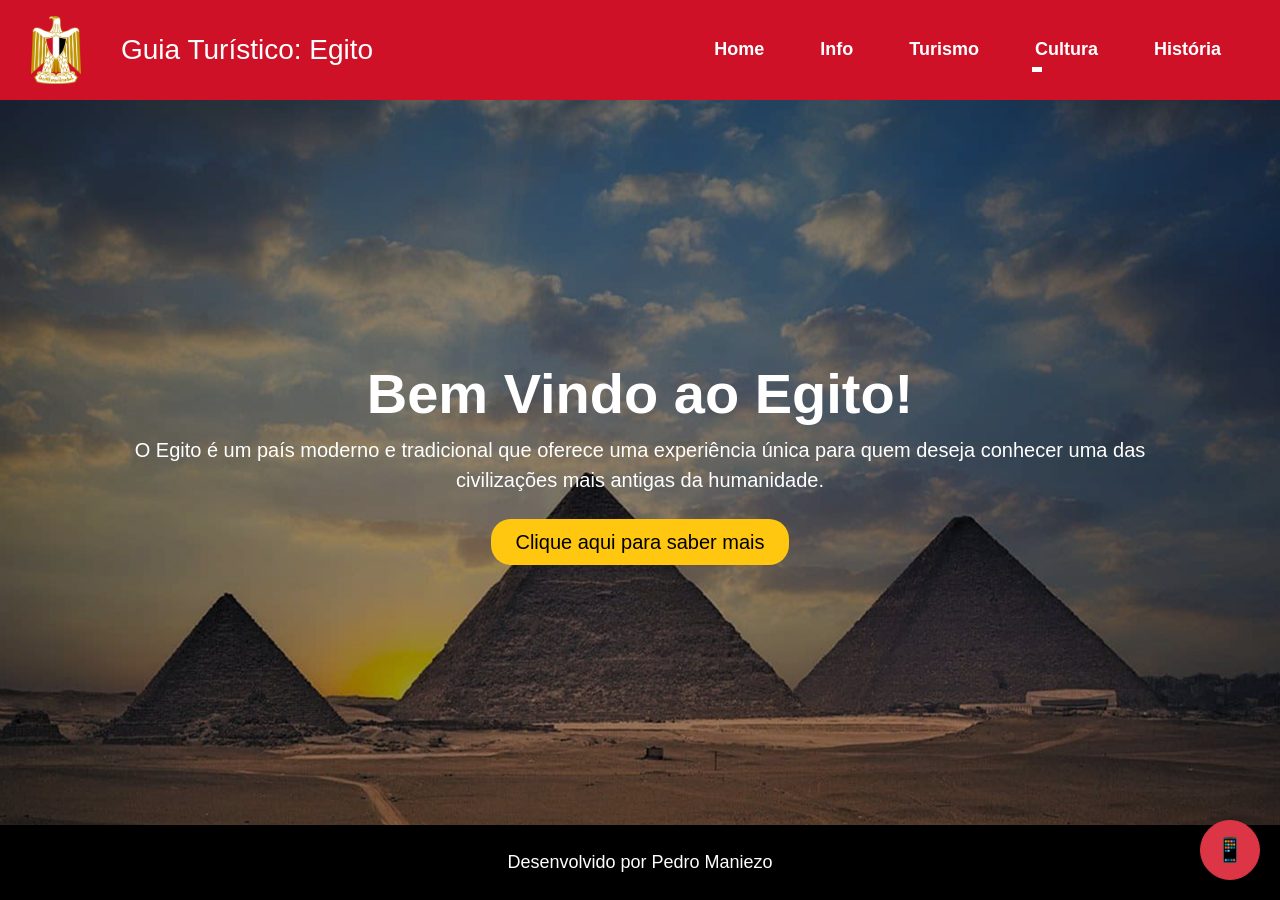
<file: index.html>
<!DOCTYPE html>
<html lang="pt-br">

<head>
    <meta charset="UTF-8">
    <meta name="viewport" content="width=device-width, initial-scale=1.0">
    <title>Volta ao mundo: Egito</title>
    <link rel="shortcut icon" href="assets/imgs/favicon.png" type="image/x-icon">
    <link rel="stylesheet" href="https://stackpath.bootstrapcdn.com/bootstrap/4.1.3/css/bootstrap.min.css"
        integrity="sha384-MCw98/SFnGE8fJT3GXwEOngsV7Zt27NXFoaoApmYm81iuXoPkFOJwJ8ERdknLPMO" crossorigin="anonymous">
    <link rel="stylesheet" href="style.css">
</head>

<body>
    <div class="tudo">
        <header>
            <div class="container-fluid">
                <div class="d-flex align-items-center justify-content-between">
                    <!-- Logo + título -->
                    <div class="d-flex align-items-center">
                        <img class="m-3 img-fluid" src="assets/imgs/brasao_egito.png" width="50">
                        <h1 class="text-white display m-4">Guia Turístico: Egito</h1>
                    </div>
                    <!-- Navbar -->
                    <nav class="navbar navbar-expand-lg navbar-dark">
                        <button class="navbar-toggler" type="button" data-toggle="collapse" data-target="#menu">
                            <span class="navbar-toggler-icon"></span>
                        </button>

                        <div class="collapse navbar-collapse" id="menu">
                            <ul class="navbar-nav ml-auto">
                                <li class="nav-item"><a class="nav-link" href="index.html">Home</a></li>
                                <li class="nav-item"><a class="nav-link" href="info.html">Info</a></li>
                                <li class="nav-item"><a class="nav-link" href="turismo.html">Turismo</a></li>
                                <li class="nav-item dropdown">
                                    <a class="nav-link dropdown-toggle" href="#" id="culturaDropdown" role="button"
                                        data-toggle="dropdown">
                                        Cultura
                                    </a>
                                    <div class="dropdown-menu">
                                        <a class="dropdown-item" href="crencas.html">Crenças</a>
                                        <a class="dropdown-item" href="pratos.html">Pratos Típicos</a>
                                    </div>
                                </li>
                                <li class="nav-item"><a class="nav-link" href="historia.html">História</a></li>
                            </ul>
                        </div>
                    </nav>

                </div>
            </div>
        </header>

        <main id="home" class="d-flex align-items-center justify-content-center text-center">
            <div class="container text-white">

                <h2 class="display-4 font-weight-bold">
                    Bem Vindo ao Egito!
                </h2>

                <p class="lead mb-4 mx-auto">
                    O Egito é um país moderno e tradicional que oferece uma experiência única para quem deseja conhecer
                    uma das civilizações mais antigas da humanidade.
                </p>
                <a class="text-white" href="info.html">
                    <button id="saber-mais" class="btn btn-lg px-4 py-2">
                        Clique aqui para saber mais
                    </button>
                </a>
            </div>
            
        </main>
<button class="btn btn-danger rounded-circle shadow" data-toggle="modal" data-target="#qrModal" id="qr-btn">

                📱
            </button>
        <footer>
            <div class="container-fluid">
                <div class="d-flex align-itens-center justify-content-center">
                    <span class="m-4">Desenvolvido por Pedro Maniezo</span>
                </div>
            </div>
        </footer>

        <div class="modal fade" id="qrModal" tabindex="-1">
            <div class="modal-dialog modal-dialog-centered">
                <div class="modal-content text-center p-3">

                    <span class="mb-3">
                        Escaneie o QR-code para abrir o site em seu celular!
                    </span>

                    <img src="assets/imgs/qrcode.png" class="img-fluid" alt="QR Code">

                </div>
            </div>
        </div>
    </div>
    <script src="https://code.jquery.com/jquery-3.3.1.slim.min.js"
        integrity="sha384-q8i/X+965DzO0rT7abK41JStQIAqVgRVzpbzo5smXKp4YfRvH+8abtTE1Pi6jizo"
        crossorigin="anonymous"></script>
    <script src="https://cdnjs.cloudflare.com/ajax/libs/popper.js/1.14.3/umd/popper.min.js"
        integrity="sha384-ZMP7rVo3mIykV+2+9J3UJ46jBk0WLaUAdn689aCwoqbBJiSnjAK/l8WvCWPIPm49"
        crossorigin="anonymous"></script>
    <script src="https://stackpath.bootstrapcdn.com/bootstrap/4.1.3/js/bootstrap.min.js"
        integrity="sha384-ChfqqxuZUCnJSK3+MXmPNIyE6ZbWh2IMqE241rYiqJxyMiZ6OW/JmZQ5stwEULTy"
        crossorigin="anonymous"></script>
</body>

</html>
</file>
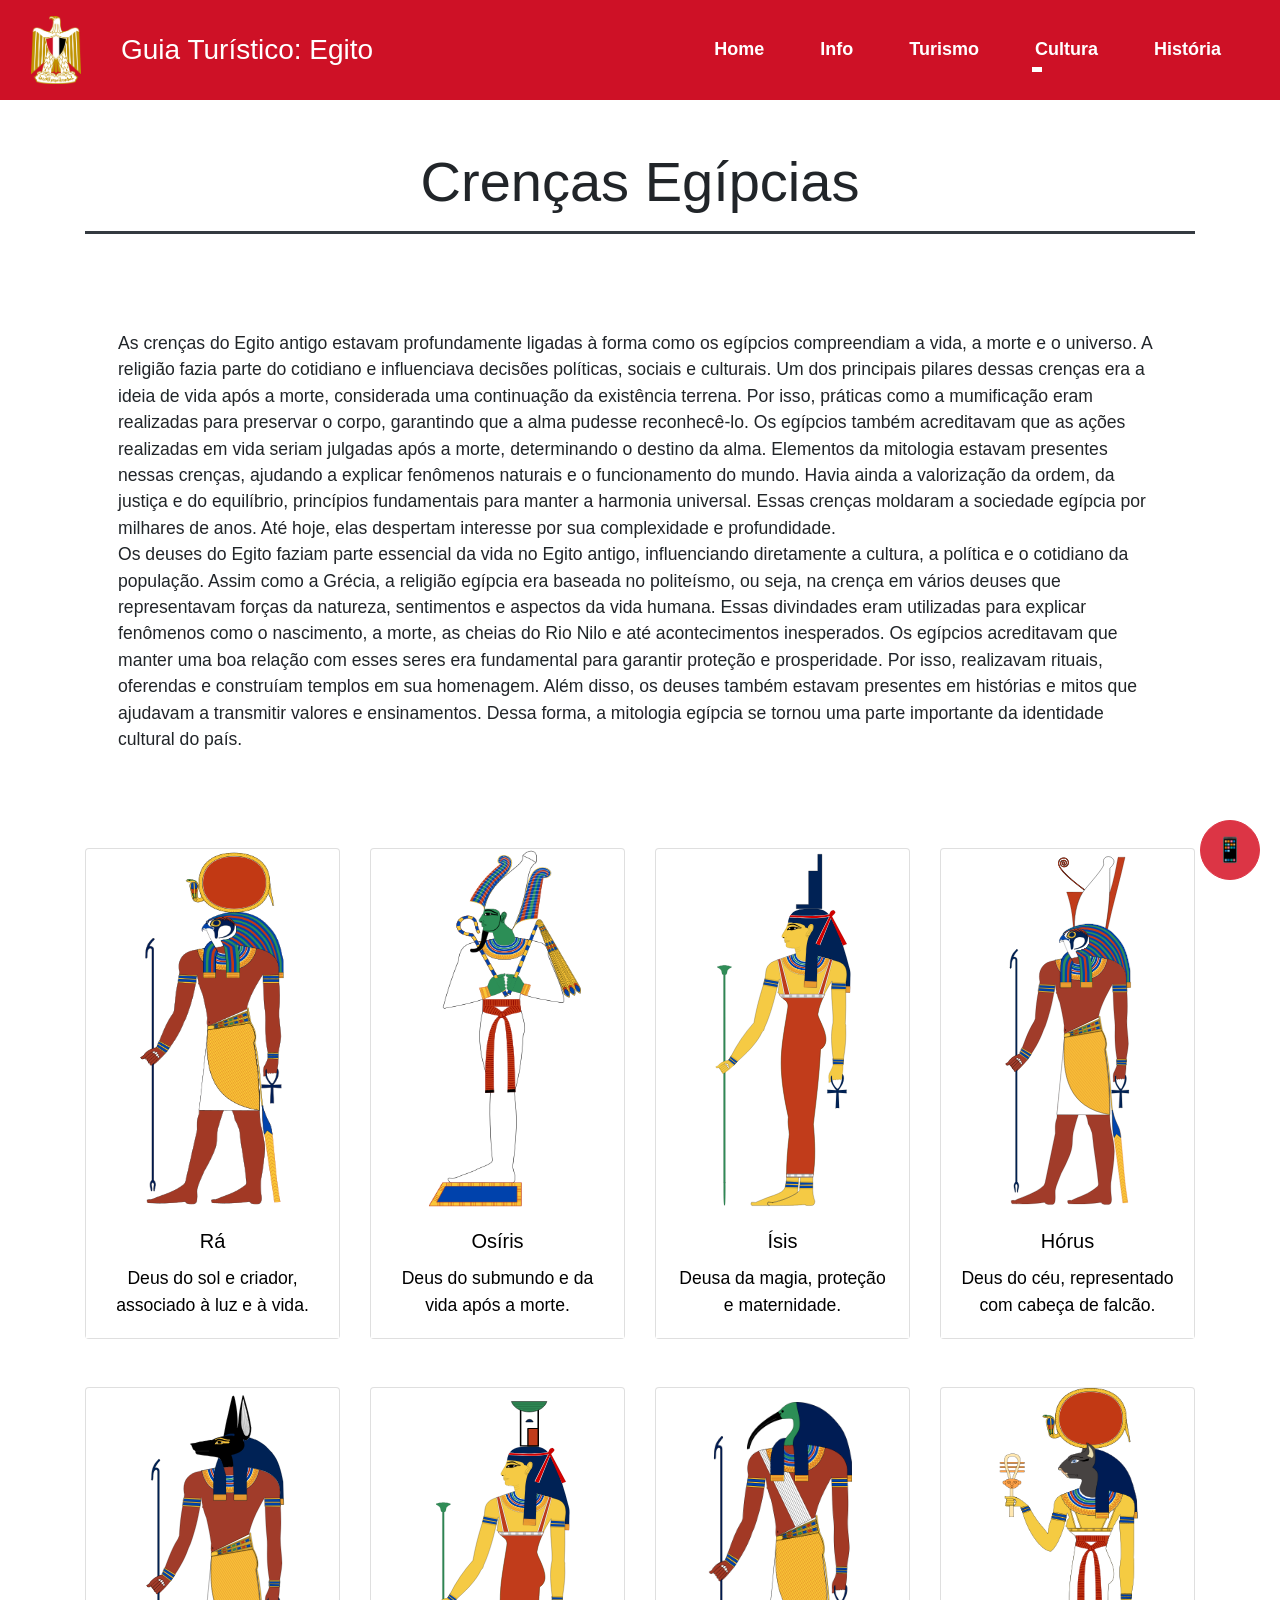
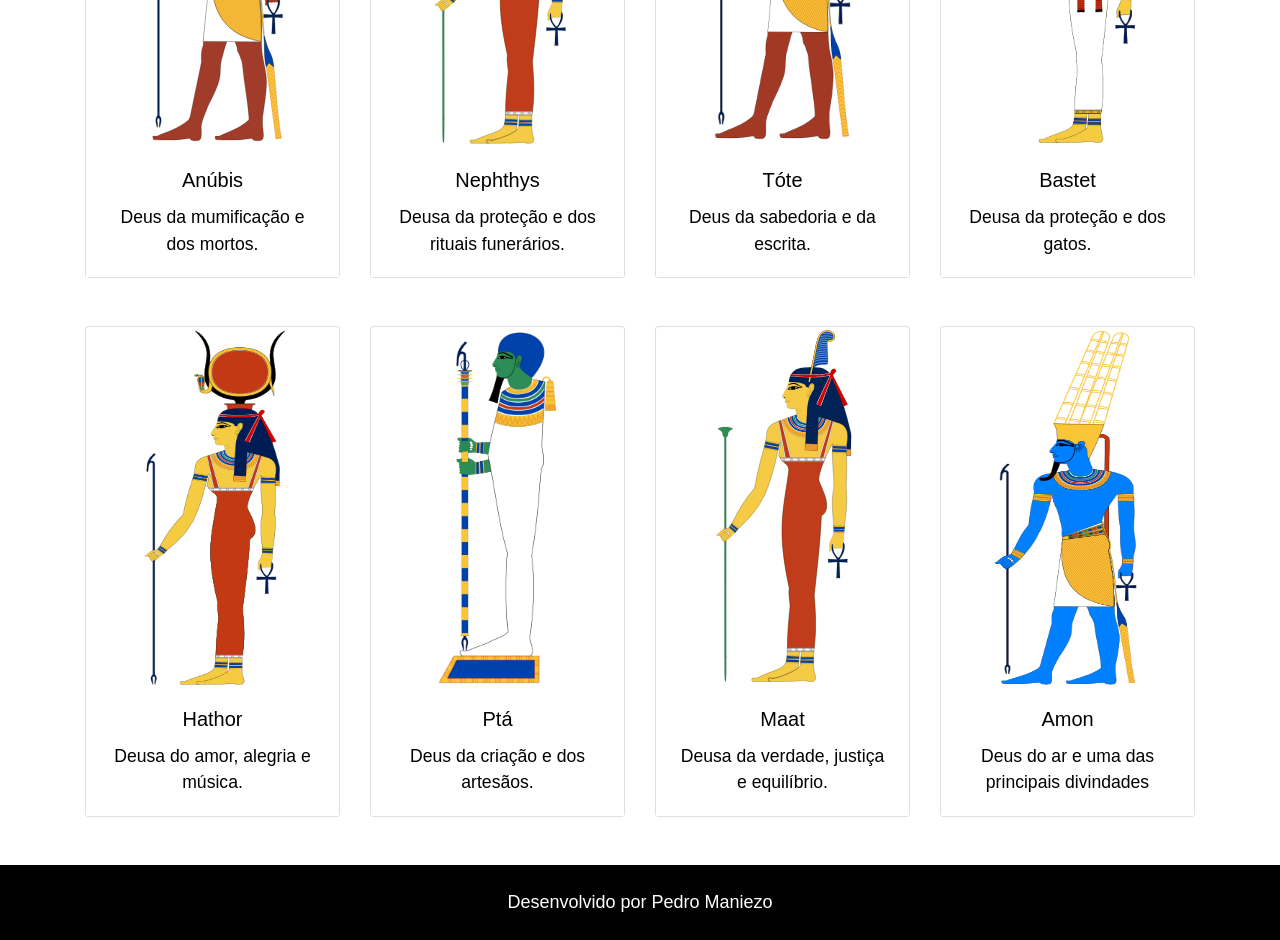
<file: crencas.html>
<!DOCTYPE html>
<html lang="pt-br">

<head>
    <meta charset="UTF-8">
    <meta name="viewport" content="width=device-width, initial-scale=1.0">
    <title>Volta ao mundo: Egito</title>
    <link rel="shortcut icon" href="assets/imgs/favicon.png" type="image/x-icon">
    <link rel="stylesheet" href="https://stackpath.bootstrapcdn.com/bootstrap/4.1.3/css/bootstrap.min.css"
        integrity="sha384-MCw98/SFnGE8fJT3GXwEOngsV7Zt27NXFoaoApmYm81iuXoPkFOJwJ8ERdknLPMO" crossorigin="anonymous">
    <link rel="stylesheet" href="style.css">
</head>

<body>
    <div class="tudo">
        <header>
            <div class="container-fluid">
                <div class="d-flex align-items-center justify-content-between">
                    <!-- Logo + título -->
                    <div class="d-flex align-items-center">
                        <img class="m-3 img-fluid" src="assets/imgs/brasao_egito.png" width="50">
                        <h1 class="text-white display m-4">Guia Turístico: Egito</h1>
                    </div>
                    <!-- Navbar -->
                    <nav class="navbar navbar-expand-lg navbar-dark">
                        <button class="navbar-toggler" type="button" data-toggle="collapse" data-target="#menu">
                            <span class="navbar-toggler-icon"></span>
                        </button>

                        <div class="collapse navbar-collapse" id="menu">
                            <ul class="navbar-nav ml-auto">
                                <li class="nav-item"><a class="nav-link" href="index.html">Home</a></li>
                                <li class="nav-item"><a class="nav-link" href="info.html">Info</a></li>
                                <li class="nav-item"><a class="nav-link" href="turismo.html">Turismo</a></li>
                                <li class="nav-item dropdown">
                                    <a class="nav-link dropdown-toggle" href="#" id="culturaDropdown" role="button"
                                        data-toggle="dropdown">
                                        Cultura
                                    </a>
                                    <div class="dropdown-menu">
                                        <a class="dropdown-item" href="crencas.html">Crenças</a>
                                        <a class="dropdown-item" href="pratos.html">Pratos Típicos</a>
                                    </div>
                                </li>
                                <li class="nav-item"><a class="nav-link" href="historia.html">História</a></li>
                            </ul>
                        </div>
                    </nav>

                </div>
            </div>
        </header>

        <main class="d-flex flex-column align-items-center justify-content-center text-center">
            <div id="infotext" class="container">
                <h2 class="display-4 mt-5 mb-3">Crenças Egípcias</h2>

                <hr class="w-100 mb-5 border-dark">

                <div class="row align-items-center text-left mb-5">
                    <p class="m-5">As crenças do Egito antigo estavam profundamente ligadas à forma como os egípcios compreendiam a
                        vida, a morte e o universo. A religião fazia parte do cotidiano e influenciava decisões
                        políticas, sociais e culturais. Um dos principais pilares dessas crenças era a ideia de vida
                        após a morte, considerada uma continuação da existência terrena. Por isso, práticas como a
                        mumificação eram realizadas para preservar o corpo, garantindo que a alma pudesse reconhecê-lo.
                        Os egípcios também acreditavam que as ações realizadas em vida seriam julgadas após a morte,
                        determinando o destino da alma. Elementos da mitologia estavam presentes nessas crenças,
                        ajudando a explicar fenômenos naturais e o funcionamento do mundo. Havia ainda a valorização da
                        ordem, da justiça e do equilíbrio, princípios fundamentais para manter a harmonia universal.
                        Essas crenças moldaram a sociedade egípcia por milhares de anos. Até hoje, elas despertam
                        interesse por sua complexidade e profundidade.<br> Os deuses do Egito faziam parte essencial da vida no Egito antigo, influenciando diretamente a
                        cultura, a política e o cotidiano da população. Assim como a Grécia, a religião egípcia era
                        baseada no politeísmo, ou seja, na crença em vários deuses que representavam forças da natureza,
                        sentimentos e aspectos da vida humana. Essas divindades eram utilizadas para explicar fenômenos
                        como o nascimento, a morte, as cheias do Rio Nilo e até acontecimentos inesperados. Os egípcios
                        acreditavam que manter uma boa relação com esses seres era fundamental para garantir proteção e
                        prosperidade. Por isso, realizavam rituais, oferendas e construíam templos em sua homenagem.
                        Além disso, os deuses também estavam presentes em histórias e mitos que ajudavam a transmitir
                        valores e ensinamentos. Dessa forma, a mitologia egípcia se tornou uma parte importante da
                        identidade cultural do país.</p>
                </div>
                <div class="deuses row align-items-center text-center">
                    <div class="col-md-3">
                        <div class="card w-100 mb-5 shadow-sm">
                            <img class="card-img-top" src="assets/imgs/ra.png">
                            <div class="card-body">
                                <h5 class="card-title">Rá</h5>
                                <p class="card-text">Deus do sol e criador, associado à luz e à vida.</p>
                            </div>
                        </div>
                    </div>

                    <div class="col-md-3">
                        <div class="card w-100 mb-5 shadow-sm">
                            <img class="card-img-top" src="assets/imgs/osiris.png">
                            <div class="card-body">
                                <h5 class="card-title">Osíris</h5>
                                <p class="card-text">Deus do submundo e da vida após a morte.</p>
                            </div>
                        </div>
                    </div>

                    <div class="col-md-3">
                        <div class="card w-100 mb-5 shadow-sm">
                            <img class="card-img-top" src="assets/imgs/isis.svg">
                            <div class="card-body">
                                <h5 class="card-title">Ísis</h5>
                                <p class="card-text">Deusa da magia, proteção e maternidade.</p>
                            </div>
                        </div>
                    </div>

                    <div class="col-md-3">
                        <div class="card w-100 mb-5 shadow-sm">
                            <img class="card-img-top" src="assets/imgs/horus.svg">
                            <div class="card-body">
                                <h5 class="card-title">Hórus</h5>
                                <p class="card-text">Deus do céu, representado com cabeça de falcão.</p>
                            </div>
                        </div>
                    </div>

                    <div class="col-md-3">
                        <div class="card w-100 mb-5 shadow-sm">
                            <img class="card-img-top" src="assets/imgs/anubis.svg">
                            <div class="card-body">
                                <h5 class="card-title">Anúbis</h5>
                                <p class="card-text">Deus da mumificação e dos mortos.</p>
                            </div>
                        </div>
                    </div>

                    <div class="col-md-3">
                        <div class="card w-100 mb-5 shadow-sm">
                            <img class="card-img-top" src="assets/imgs/nephtys.svg">
                            <div class="card-body">
                                <h5 class="card-title">Nephthys</h5>
                                <p class="card-text">Deusa da proteção e dos rituais funerários.</p>
                            </div>
                        </div>
                    </div>

                    <div class="col-md-3">
                        <div class="card w-100 mb-5 shadow-sm">
                            <img class="card-img-top" src="assets/imgs/tote.png">
                            <div class="card-body">
                                <h5 class="card-title">Tóte</h5>
                                <p class="card-text">Deus da sabedoria e da escrita.</p>
                            </div>
                        </div>
                    </div>

                    <div class="col-md-3">
                        <div class="card w-100 mb-5 shadow-sm">
                            <img class="card-img-top" src="assets/imgs/bastet.png">
                            <div class="card-body">
                                <h5 class="card-title">Bastet</h5>
                                <p class="card-text">Deusa da proteção e dos gatos.</p>
                            </div>
                        </div>
                    </div>

                    <div class="col-md-3">
                        <div class="card w-100 mb-5 shadow-sm">
                            <img class="card-img-top" src="assets/imgs/hathor.png">
                            <div class="card-body">
                                <h5 class="card-title">Hathor</h5>
                                <p class="card-text">Deusa do amor, alegria e música.</p>
                            </div>
                        </div>
                    </div>

                    <div class="col-md-3">
                        <div class="card w-100 mb-5 shadow-sm">
                            <img class="card-img-top" src="assets/imgs/pta.png">
                            <div class="card-body">
                                <h5 class="card-title">Ptá</h5>
                                <p class="card-text">Deus da criação e dos artesãos.</p>
                            </div>
                        </div>
                    </div>

                    <div class="col-md-3">
                        <div class="card w-100 mb-5 shadow-sm">
                            <img class="card-img-top" src="assets/imgs/maat.svg">
                            <div class="card-body">
                                <h5 class="card-title">Maat</h5>
                                <p class="card-text">Deusa da verdade, justiça e equilíbrio.</p>
                            </div>
                        </div>
                    </div>

                    <div class="col-md-3">
                        <div class="card w-100 mb-5 shadow-sm">
                            <img class="card-img-top" src="assets/imgs/amon.png">
                            <div class="card-body">
                                <h5 class="card-title">Amon</h5>
                                <p class="card-text">Deus do ar e uma das principais divindades </p>
                            </div>
                        </div>
                    </div>
                </div>
            </div>
            <button class="btn btn-danger rounded-circle shadow" data-toggle="modal" data-target="#qrModal" id="qr-btn">

                📱
            </button>
        </main>

        <footer>
            <div class="container-fluid">
                <div class="d-flex align-itens-center justify-content-center">
                    <span class="m-4">Desenvolvido por Pedro Maniezo</span>
                </div>
            </div>
        </footer>

        <div class="modal fade" id="qrModal" tabindex="-1">
            <div class="modal-dialog modal-dialog-centered">
                <div class="modal-content text-center p-3">

                    <span class="mb-3">
                        Escaneie o QR-code para abrir o site em seu celular!
                    </span>

                    <img src="assets/imgs/qrcode.png" class="img-fluid" alt="QR Code">

                </div>
            </div>
        </div>
    </div>
    <script src="https://code.jquery.com/jquery-3.3.1.slim.min.js"
        integrity="sha384-q8i/X+965DzO0rT7abK41JStQIAqVgRVzpbzo5smXKp4YfRvH+8abtTE1Pi6jizo"
        crossorigin="anonymous"></script>
    <script src="https://cdnjs.cloudflare.com/ajax/libs/popper.js/1.14.3/umd/popper.min.js"
        integrity="sha384-ZMP7rVo3mIykV+2+9J3UJ46jBk0WLaUAdn689aCwoqbBJiSnjAK/l8WvCWPIPm49"
        crossorigin="anonymous"></script>
    <script src="https://stackpath.bootstrapcdn.com/bootstrap/4.1.3/js/bootstrap.min.js"
        integrity="sha384-ChfqqxuZUCnJSK3+MXmPNIyE6ZbWh2IMqE241rYiqJxyMiZ6OW/JmZQ5stwEULTy"
        crossorigin="anonymous"></script>
</body>

</html>
</file>
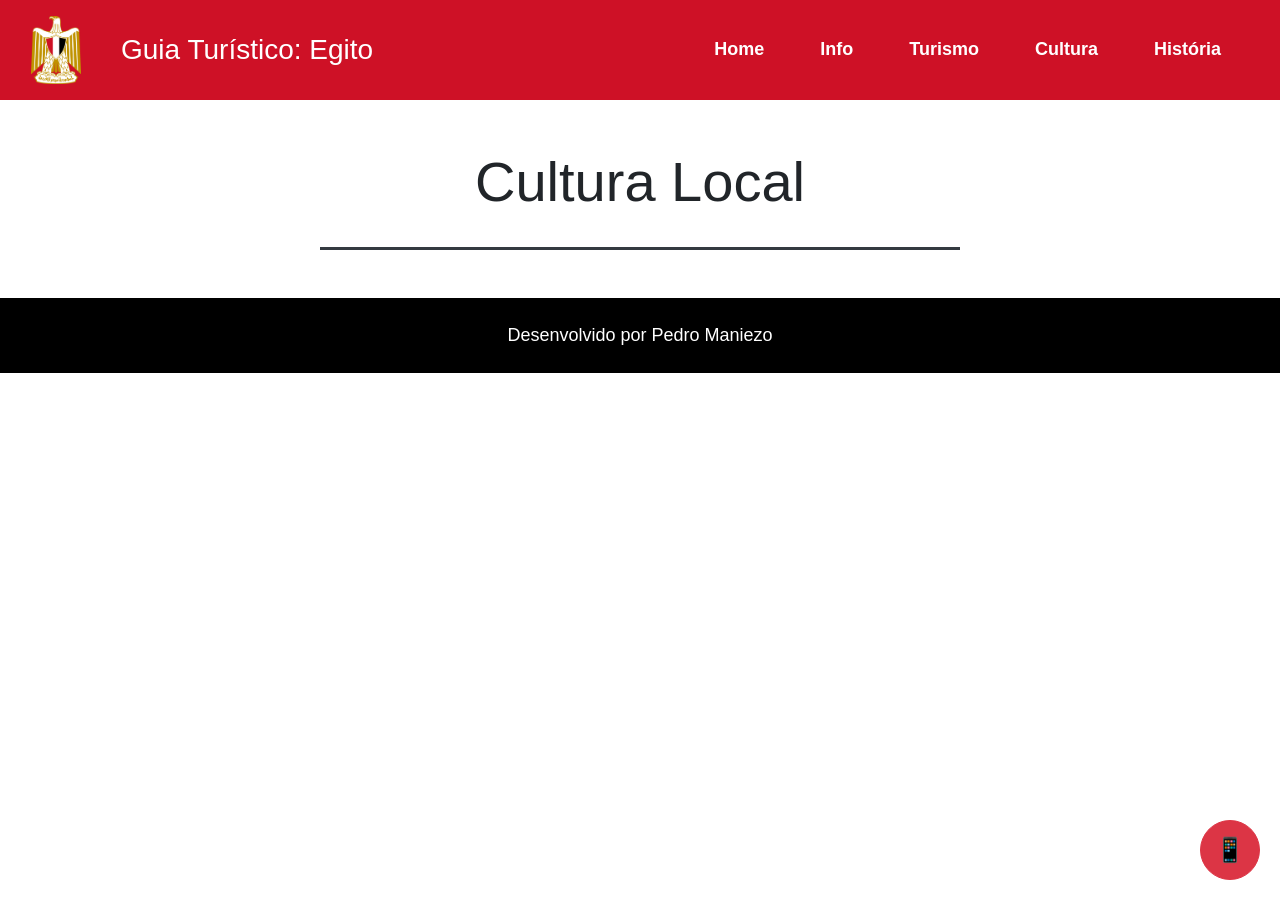
<file: cultura.html>
<!DOCTYPE html>
<html lang="pt-br">
<head>
    <meta charset="UTF-8">
    <meta name="viewport" content="width=device-width, initial-scale=1.0">
    <title>Volta ao mundo: Egito</title>
    <link rel="shortcut icon" href="assets/imgs/favicon.png" type="image/x-icon">
    <link rel="stylesheet" href="https://stackpath.bootstrapcdn.com/bootstrap/4.1.3/css/bootstrap.min.css" integrity="sha384-MCw98/SFnGE8fJT3GXwEOngsV7Zt27NXFoaoApmYm81iuXoPkFOJwJ8ERdknLPMO" crossorigin="anonymous">
    <link rel="stylesheet" href="style.css">
</head>
<body>
    <div class="tudo">
        <header>
            <div class="container-fluid">
                <div class="d-flex align-items-center justify-content-between">
                    <!-- Logo + título -->
                    <div class="d-flex align-items-center">
                        <img class="m-3 img-fluid" src="assets/imgs/brasao_egito.png" width="50">
                        <h1 class="text-white display m-4">Guia Turístico: Egito</h1>
                    </div>
                    <!-- Navbar -->
                    <nav class="navbar navbar-expand-lg navbar-dark">
                        <button class="navbar-toggler" type="button" data-toggle="collapse" data-target="#menu">
                            <span class="navbar-toggler-icon"></span>
                        </button>

                        <div class="collapse navbar-collapse" id="menu">
                            <ul class="navbar-nav ml-auto">
                                <li class="nav-item"><a class="nav-link" href="index.html">Home</a></li>
                                <li class="nav-item"><a class="nav-link" href="info.html">Info</a></li>
                                <li class="nav-item"><a class="nav-link" href="turismo.html">Turismo</a></li>
                                <li class="nav-item"><a class="nav-link" href="cultura.html">Cultura</a></li>
                                <li class="nav-item"><a class="nav-link" href="historia.html">História</a></li>
                            </ul>
                        </div>
                    </nav>

                </div>
            </div>
        </header>

        <main class="d-flex flex-column align-items-center justify-content-center text-center">

            <h2 class="display-4 mt-5 mb-3">Cultura Local</h2>

            <hr class="w-50 mb-5 border-dark">
            <button 
                class="btn btn-danger rounded-circle shadow"
                data-toggle="modal" 
                data-target="#qrModal"
                id="qr-btn">
                
                📱
            </button>
        </main>

        <footer>
            <div class="container-fluid">
                <div class="d-flex align-itens-center justify-content-center">
                    <span class="m-4">Desenvolvido por Pedro Maniezo</span>
                </div>
            </div>
        </footer>
        <div class="modal fade" id="qrModal" tabindex="-1">
            <div class="modal-dialog modal-dialog-centered">
                <div class="modal-content text-center p-3">

                    <span class="mb-3">
                        Escaneie o QR-code para abrir o site em seu celular!
                    </span>

                    <img src="assets/imgs/qrcode.png" class="img-fluid" alt="QR Code">

                </div>
            </div>
        </div>

    </div>
    <script src="https://code.jquery.com/jquery-3.3.1.slim.min.js" integrity="sha384-q8i/X+965DzO0rT7abK41JStQIAqVgRVzpbzo5smXKp4YfRvH+8abtTE1Pi6jizo" crossorigin="anonymous"></script>
    <script src="https://cdnjs.cloudflare.com/ajax/libs/popper.js/1.14.3/umd/popper.min.js" integrity="sha384-ZMP7rVo3mIykV+2+9J3UJ46jBk0WLaUAdn689aCwoqbBJiSnjAK/l8WvCWPIPm49" crossorigin="anonymous"></script>
    <script src="https://stackpath.bootstrapcdn.com/bootstrap/4.1.3/js/bootstrap.min.js" integrity="sha384-ChfqqxuZUCnJSK3+MXmPNIyE6ZbWh2IMqE241rYiqJxyMiZ6OW/JmZQ5stwEULTy" crossorigin="anonymous"></script>
</body>
</html>
</file>
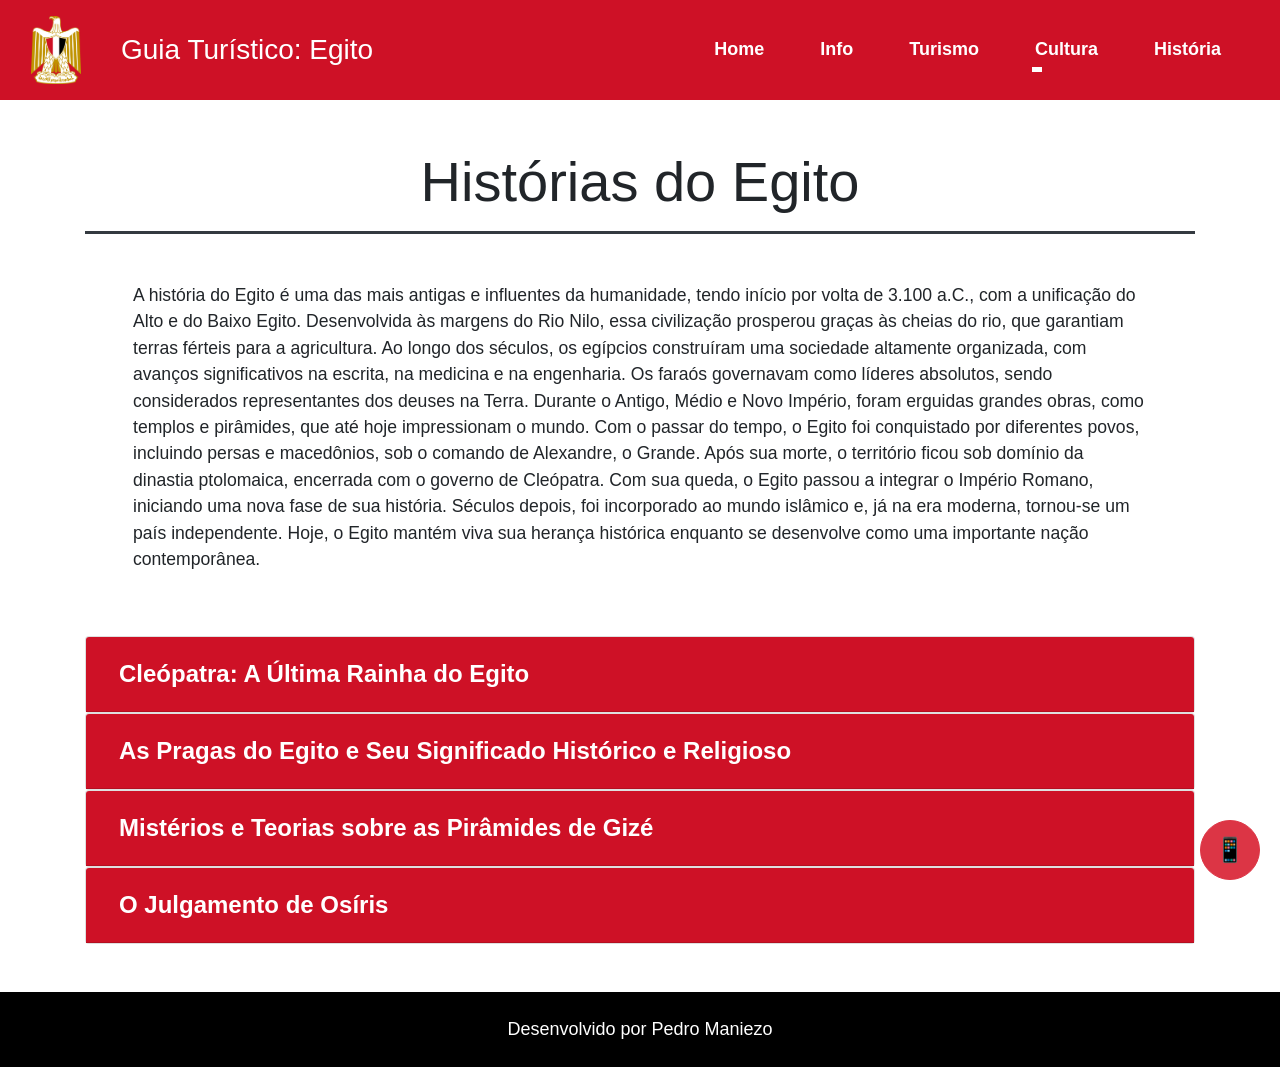
<file: historia.html>
<!DOCTYPE html>
<html lang="pt-br">

<head>
    <meta charset="UTF-8">
    <meta name="viewport" content="width=device-width, initial-scale=1.0">
    <title>Volta ao mundo: Egito</title>
    <link rel="shortcut icon" href="assets/imgs/favicon.png" type="image/x-icon">
    <link rel="stylesheet" href="https://stackpath.bootstrapcdn.com/bootstrap/4.1.3/css/bootstrap.min.css"
        integrity="sha384-MCw98/SFnGE8fJT3GXwEOngsV7Zt27NXFoaoApmYm81iuXoPkFOJwJ8ERdknLPMO" crossorigin="anonymous">
    <link rel="stylesheet" href="style.css">
</head>

<body>
    <div class="tudo">
        <header>
            <div class="container-fluid">
                <div class="d-flex align-items-center justify-content-between">
                    <!-- Logo + título -->
                    <div class="d-flex align-items-center">
                        <img class="m-3 img-fluid" src="assets/imgs/brasao_egito.png" width="50">
                        <h1 class="text-white display m-4">Guia Turístico: Egito</h1>
                    </div>
                    <!-- Navbar -->
                    <nav class="navbar navbar-expand-lg navbar-dark">
                        <button class="navbar-toggler" type="button" data-toggle="collapse" data-target="#menu">
                            <span class="navbar-toggler-icon"></span>
                        </button>

                        <div class="collapse navbar-collapse" id="menu">
                            <ul class="navbar-nav ml-auto">
                                <li class="nav-item"><a class="nav-link" href="index.html">Home</a></li>
                                <li class="nav-item"><a class="nav-link" href="info.html">Info</a></li>
                                <li class="nav-item"><a class="nav-link" href="turismo.html">Turismo</a></li>
                                <li class="nav-item dropdown">
                                    <a class="nav-link dropdown-toggle" href="#" id="culturaDropdown" role="button"
                                        data-toggle="dropdown">
                                        Cultura
                                    </a>
                                    <div class="dropdown-menu">
                                        <a class="dropdown-item" href="crencas.html">Crenças</a>
                                        <a class="dropdown-item" href="pratos.html">Pratos Típicos</a>
                                    </div>
                                </li>
                                <li class="nav-item"><a class="nav-link" href="historia.html">História</a></li>
                            </ul>
                        </div>
                    </nav>

                </div>
            </div>
        </header>

        <main class="d-flex flex-column align-items-center justify-content-center text-center">
            <div id="infotext" class="container">
                <h2 class="display-4 mt-5 mb-3">Histórias do Egito</h2>

                <hr class="w-100 mb-5 border-dark">

                <div class="row align-items-center m-5 text-left">
                    <p>A história do Egito é uma das mais antigas e influentes da humanidade, tendo início por volta
                        de 3.100 a.C., com a unificação do Alto e do Baixo Egito. Desenvolvida às margens do Rio
                        Nilo, essa civilização prosperou graças às cheias do rio, que garantiam terras férteis para
                        a agricultura. Ao longo dos séculos, os egípcios construíram uma sociedade altamente
                        organizada, com avanços significativos na escrita, na medicina e na engenharia. Os faraós
                        governavam como líderes absolutos, sendo considerados representantes dos deuses na Terra.
                        Durante o Antigo, Médio e Novo Império, foram erguidas grandes obras, como templos e
                        pirâmides, que até hoje impressionam o mundo. Com o passar do tempo, o Egito foi conquistado
                        por diferentes povos, incluindo persas e macedônios, sob o comando de Alexandre, o Grande.
                        Após sua morte, o território ficou sob domínio da dinastia ptolomaica, encerrada com o
                        governo de Cleópatra. Com sua queda, o Egito passou a integrar o Império Romano, iniciando
                        uma nova fase de sua história. Séculos depois, foi incorporado ao mundo islâmico e, já na
                        era moderna, tornou-se um país independente. Hoje, o Egito mantém viva sua herança histórica
                        enquanto se desenvolve como uma importante nação contemporânea.</p>
                </div>
                <div class="accordion text-left mb-5" id="accordionExample">

                    <!-- ITEM 1 -->
                    <div class="card">
                        <div class="card-header" id="headingOne">
                            <h5 class="m-0">
                                <button id="accordionbutton" class="btn btn-link text-white w-100 text-left"
                                    type="button" data-toggle="collapse" data-target="#collapseOne">
                                    Cleópatra: A Última Rainha do Egito
                                </button>
                            </h5>
                        </div>

                        <div id="collapseOne" class="collapse" data-parent="#accordionExample">
                            <div class="card-body m-4">
                                <p class="mb-5">Cleópatra VII foi a última rainha do Egito e uma das figuras mais
                                    marcantes da
                                    história antiga. Pertencente à dinastia ptolomaica, de origem grega, ela governou em
                                    um período de intensas disputas políticas e ameaças externas. Diferente de muitos
                                    governantes da época, Cleópatra era conhecida por sua inteligência, habilidade
                                    diplomática e domínio de vários idiomas, o que facilitava suas negociações. Para
                                    manter o poder e a independência do Egito, ela formou alianças estratégicas com
                                    importantes líderes romanos, como Júlio César e Marco Antônio. No entanto, após
                                    conflitos com Otaviano, seu reino foi derrotado. Diante da perda de poder e da
                                    iminente captura, Cleópatra teria tirado a própria vida, segundo relatos históricos.
                                    Sua morte marcou o fim da independência egípcia e o início do domínio romano. Ao
                                    longo dos séculos, sua imagem foi retratada de diversas formas, tornando-se símbolo
                                    de poder, beleza e inteligência. Até hoje, Cleópatra permanece como uma das
                                    personagens mais estudadas e fascinantes da história.</p>
                                <div class="row align-items-center justify-content-center">
                                    <div class="col-12 col-md-6">
                                        <img id="imageaccordion" class="img-fluid mb-5" src="assets/imgs/cleopatra1.jpg"
                                            alt="Ilustração da Cleópatra 1">
                                    </div>
                                    <div class="col-12 col-md-6">
                                        <img id="imageaccordion" class="img-fluid mb-5"
                                            src="assets/imgs/cleopatra3.webp" alt="Ilustração da cleópatra 2">
                                    </div>
                                </div>


                            </div>
                        </div>
                    </div>

                    <!-- ITEM 2 -->
                    <div class="card">
                        <div class="card-header" id="headingTwo">
                            <h5 class="m-0">
                                <button id="accordionbutton" class="btn btn-link text-white w-100 text-left"
                                    type="button" data-toggle="collapse" data-target="#collapseTwo">
                                    As Pragas do Egito e Seu Significado Histórico e Religioso
                                </button>
                            </h5>
                        </div>

                        <div id="collapseTwo" class="collapse" data-parent="#accordionExample">
                            <div class="card-body m-4">
                                <p class="mb-5">As chamadas pragas do Egito são narrativas presentes em textos
                                    religiosos,
                                    especialmente na tradição bíblica, e descrevem uma série de acontecimentos que
                                    teriam atingido o país como forma de punição divina. Segundo essa tradição, esses
                                    eventos ocorreram durante um conflito entre o líder hebreu Moisés e o faraó egípcio,
                                    que se recusava a libertar um povo escravizado. Entre as pragas descritas estão
                                    fenômenos como a transformação das águas em sangue, invasões de rãs e insetos,
                                    doenças, escuridão e outros acontecimentos extremos. Essas narrativas possuem forte
                                    significado simbólico, representando a luta entre poder humano e vontade divina. Ao
                                    longo do tempo, estudiosos tentaram interpretar esses eventos de diferentes formas,
                                    incluindo explicações naturais para alguns dos fenômenos descritos. Ainda assim, seu
                                    principal valor está no contexto religioso e cultural, sendo uma das histórias mais
                                    conhecidas do mundo. Independentemente da interpretação, as pragas continuam
                                    influenciando tradições, crenças e estudos históricos até os dias atuais.</p>
                                <div class="row align-items-center justify-content-center">
                                    <div class="col-12 col-md-6">
                                        <img id="imageaccordion" class="img-fluid mb-5" src="assets/imgs/pragas1.webp"
                                            alt="Ilustração das 10 pragas do egito">
                                    </div>
                                    <div class="col-12 col-md-6">
                                        <img id="imageaccordion" class="img-fluid mb-5" src="assets/imgs/pragas3.webp"
                                            alt="Ilustração das 10 pragas do egito">
                                    </div>
                                </div>
                            </div>
                        </div>
                    </div>

                    <!-- ITEM 3 -->
                    <div class="card">
                        <div class="card-header" id="headingThree">
                            <h5 class="m-0">
                                <button id="accordionbutton" class="btn btn-link text-white w-100 text-left"
                                    type="button" data-toggle="collapse" data-target="#collapseThree">
                                    Mistérios e Teorias sobre as Pirâmides de Gizé
                                </button>
                            </h5>
                        </div>

                        <div id="collapseThree" class="collapse" data-parent="#accordionExample">
                            <div class="card-body m-4">
                                <p class="mb-5">As pirâmides do Egito, especialmente as de Gizé, sempre despertaram
                                    curiosidade e
                                    fascínio, o que levou ao surgimento de diversas teorias conspiratórias ao longo do
                                    tempo. Algumas dessas teorias sugerem que sua construção teria envolvido
                                    conhecimentos avançados demais para a época ou até mesmo a participação de
                                    civilizações extraterrestres. Outros acreditam na existência de tecnologias perdidas
                                    ou segredos ocultos nas estruturas. Essas ideias ganharam popularidade devido à
                                    precisão das construções, ao tamanho monumental das pirâmides e ao alinhamento com
                                    elementos astronômicos. No entanto, estudos arqueológicos e históricos apresentam
                                    explicações baseadas em evidências concretas, como o uso de ferramentas simples,
                                    organização de mão de obra e técnicas de engenharia adaptadas à época. Escavações e
                                    registros indicam que milhares de trabalhadores participaram dessas construções de
                                    forma planejada. Apesar disso, as teorias conspiratórias continuam populares,
                                    alimentando documentários, livros e discussões. Esse interesse mostra como as
                                    pirâmides ainda exercem grande impacto na imaginação das pessoas. No fim, elas
                                    permanecem como um dos maiores legados da civilização egípcia.</p>
                                <div class="row align-items-center justify-content-center">
                                    <div class="col-12 col-md-6">
                                        <img id="imageaccordion" class="img-fluid mb-5" src="assets/imgs/gize1.webp"
                                            alt="Conspiração Alienígena nas pirâmides de Gizé 1">
                                    </div>
                                    <div class="col-12 col-md-6">
                                        <img id="imageaccordion" class="img-fluid mb-5" src="assets/imgs/gize2.jpg"
                                            alt="Conspiração Alienígena nas pirâmides de Gizé 1">
                                    </div>
                                </div>
                            </div>
                        </div>
                    </div>

                    <!-- ITEM 4 -->
                    <div class="card">
                        <div class="card-header" id="headingFour">
                            <h5 class="m-0">
                                <button id="accordionbutton" class="btn btn-link text-white w-100 text-left"
                                    type="button" data-toggle="collapse" data-target="#collapseFour">
                                    O Julgamento de Osíris
                                </button>
                            </h5>
                        </div>

                        <div id="collapseFour" class="collapse" data-parent="#accordionExample">
                            <div class="card-body m-4">
                                <p>Uma das histórias mais conhecidas da mitologia egípcia é o julgamento das almas após
                                    a morte, que envolvia o deus Osíris. Segundo a crença, após morrer, a alma do
                                    indivíduo era conduzida até um tribunal no mundo espiritual. Nesse julgamento, o
                                    coração da pessoa era colocado em uma balança e comparado com uma pena, símbolo da
                                    verdade e da justiça. Se o coração fosse mais leve ou equilibrado, significava que a
                                    pessoa teve uma vida justa e poderia seguir para a vida após a morte. Caso
                                    contrário, sua alma seria devorada por uma criatura mítica, representando o fim de
                                    sua existência. Esse processo refletia a importância da ética e do comportamento em
                                    vida para os egípcios. A ideia de julgamento após a morte influenciava diretamente
                                    as atitudes da sociedade. Além disso, reforçava a crença em um mundo espiritual
                                    organizado e justo. Essa narrativa mostra como religião e moral estavam
                                    profundamente conectadas no Egito antigo.</p>
                                <div class="row align-items-center justify-content-center">
                                    <div class="col-12 col-md-6">
                                        <img id="imageaccordion" class="img-fluid mb-5" src="assets/imgs/tribunal2.webp"
                                            alt="Tribunal de Osiris 1">
                                    </div>
                                    <div class="col-12 col-md-6">
                                        <img id="imageaccordion" class="img-fluid mb-5" src="assets/imgs/tribunal1.jpg"
                                            alt="Tribunal de Osiris 2">
                                    </div>

                                </div>
                            </div>
                        </div>
                    </div>

                </div>
                <button class="btn btn-danger rounded-circle shadow" data-toggle="modal" data-target="#qrModal"
                    id="qr-btn">

                    📱
                </button>

        </main>

        <footer>
            <div class="container-fluid">
                <div class="d-flex align-itens-center justify-content-center">
                    <span class="m-4">Desenvolvido por Pedro Maniezo</span>
                </div>
            </div>
        </footer>
        <div class="modal fade" id="qrModal" tabindex="-1">
            <div class="modal-dialog modal-dialog-centered">
                <div class="modal-content text-center p-3">

                    <span class="mb-3">
                        Escaneie o QR-code para abrir o site em seu celular!
                    </span>

                    <img src="assets/imgs/qrcode.png" class="img-fluid" alt="QR Code">

                </div>
            </div>
        </div>

    </div>
    <script src="https://code.jquery.com/jquery-3.3.1.slim.min.js"
        integrity="sha384-q8i/X+965DzO0rT7abK41JStQIAqVgRVzpbzo5smXKp4YfRvH+8abtTE1Pi6jizo"
        crossorigin="anonymous"></script>
    <script src="https://cdnjs.cloudflare.com/ajax/libs/popper.js/1.14.3/umd/popper.min.js"
        integrity="sha384-ZMP7rVo3mIykV+2+9J3UJ46jBk0WLaUAdn689aCwoqbBJiSnjAK/l8WvCWPIPm49"
        crossorigin="anonymous"></script>
    <script src="https://stackpath.bootstrapcdn.com/bootstrap/4.1.3/js/bootstrap.min.js"
        integrity="sha384-ChfqqxuZUCnJSK3+MXmPNIyE6ZbWh2IMqE241rYiqJxyMiZ6OW/JmZQ5stwEULTy"
        crossorigin="anonymous"></script>
</body>

</html>
</file>
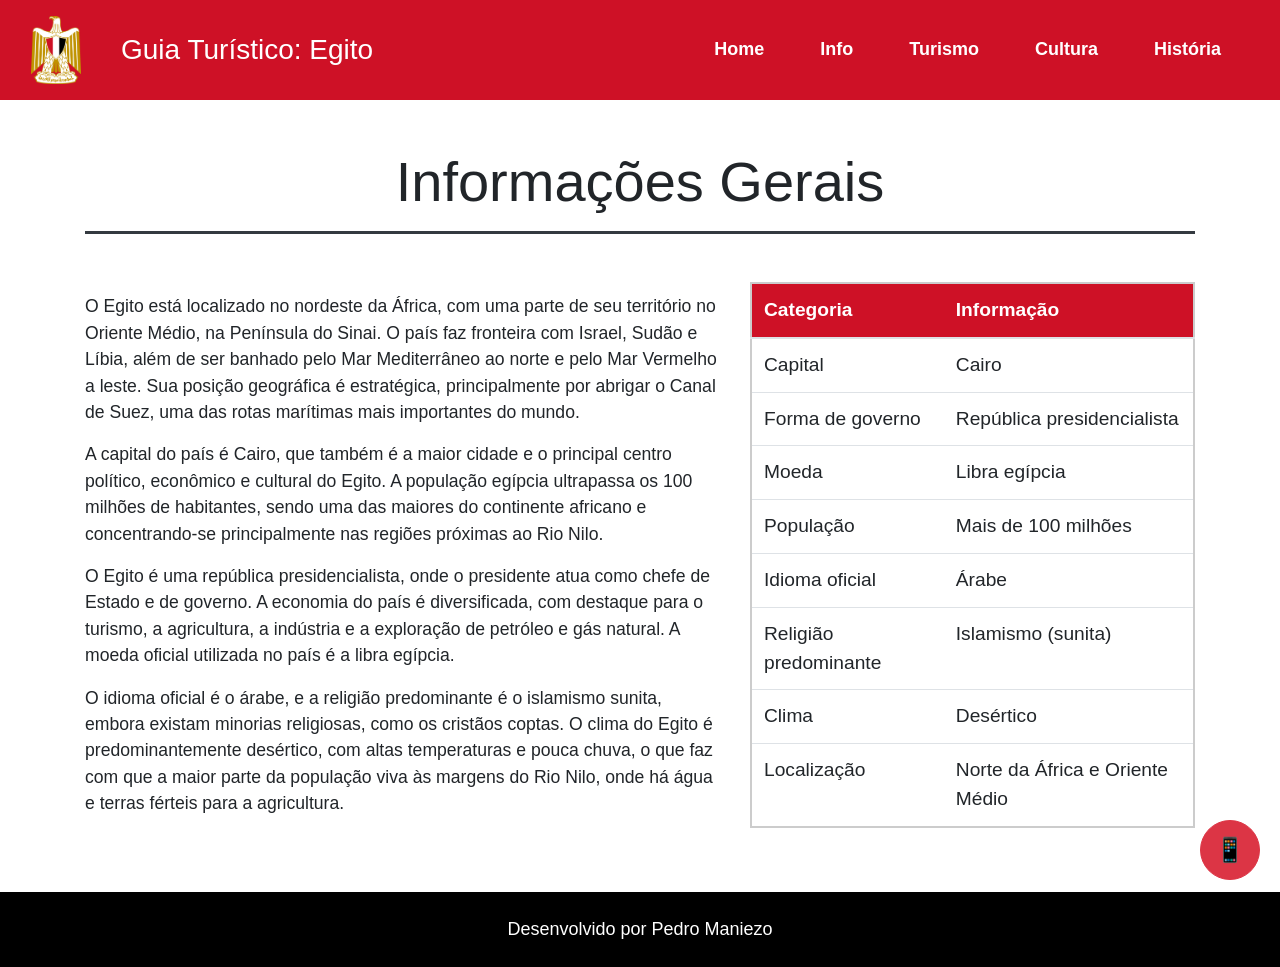
<file: info.html>
<!DOCTYPE html>
<html lang="pt-br">

<head>
    <meta charset="UTF-8">
    <meta name="viewport" content="width=device-width, initial-scale=1.0">
    <title>Volta ao mundo: Egito</title>
    <link rel="shortcut icon" href="assets/imgs/favicon.png" type="image/x-icon">
    <link rel="stylesheet" href="https://stackpath.bootstrapcdn.com/bootstrap/4.1.3/css/bootstrap.min.css"
        integrity="sha384-MCw98/SFnGE8fJT3GXwEOngsV7Zt27NXFoaoApmYm81iuXoPkFOJwJ8ERdknLPMO" crossorigin="anonymous">
    <link rel="stylesheet" href="style.css">
</head>

<body>
    <div class="tudo">
        <header>
            <div class="container-fluid">
                <div class="d-flex align-items-center justify-content-between">
                    <!-- Logo + título -->
                    <div class="d-flex align-items-center">
                        <img class="m-3 img-fluid" src="assets/imgs/brasao_egito.png" width="50">
                        <h1 class="text-white display m-4">Guia Turístico: Egito</h1>
                    </div>
                    <!-- Navbar -->
                    <nav class="navbar navbar-expand-lg navbar-dark">
                        <button class="navbar-toggler" type="button" data-toggle="collapse" data-target="#menu">
                            <span class="navbar-toggler-icon"></span>
                        </button>

                        <div class="collapse navbar-collapse" id="menu">
                            <ul class="navbar-nav ml-auto">
                                <li class="nav-item"><a class="nav-link" href="index.html">Home</a></li>
                                <li class="nav-item"><a class="nav-link" href="info.html">Info</a></li>
                                <li class="nav-item"><a class="nav-link" href="turismo.html">Turismo</a></li>
                                <li class="nav-item"><a class="nav-link" href="cultura.html">Cultura</a></li>
                                <li class="nav-item"><a class="nav-link" href="historia.html">História</a></li>
                            </ul>
                        </div>
                    </nav>

                </div>
            </div>
        </header>

        <main class="d-flex flex-column align-items-center justify-content-center text-center">
            <div id="containerinfo" class="container">
                <h2 class="display-4 mt-5 mb-3">Informações Gerais</h2>

                <hr class="w-100 mb-5 border-dark">
                <div class="row align-items-center mb-5">
                    <div id="infotext" class="col-md-7 text-left">
                        <p class="text-left">O Egito está localizado no nordeste da África, com uma parte de seu território no Oriente Médio, na Península do Sinai. O país faz fronteira com Israel, Sudão e Líbia, além de ser banhado pelo Mar Mediterrâneo ao norte e pelo Mar Vermelho a leste. Sua posição geográfica é estratégica, principalmente por abrigar o Canal de Suez, uma das rotas marítimas mais importantes do mundo.</p>

                        <p class="text-left">A capital do país é Cairo, que também é a maior cidade e o principal centro político, econômico e cultural do Egito. A população egípcia ultrapassa os 100 milhões de habitantes, sendo uma das maiores do continente africano e concentrando-se principalmente nas regiões próximas ao Rio Nilo.</p>

                        <p class="text-left">O Egito é uma república presidencialista, onde o presidente atua como chefe de Estado e de governo. A economia do país é diversificada, com destaque para o turismo, a agricultura, a indústria e a exploração de petróleo e gás natural. A moeda oficial utilizada no país é a libra egípcia.</p>

                        <p class="text-left">O idioma oficial é o árabe, e a religião predominante é o islamismo sunita, embora existam minorias religiosas, como os cristãos coptas. O clima do Egito é predominantemente desértico, com altas temperaturas e pouca chuva, o que faz com que a maior parte da população viva às margens do Rio Nilo, onde há água e terras férteis para a agricultura.</p>
                    </div>
                    <div class="col-md-5">
                        <table class="w-100 text-left table">
                            <thead>
                                <tr>
                                    <th>Categoria</th>
                                    <th>Informação</th>
                                </tr>
                            </thead>
                            <tr>
                                <td>Capital</td>
                                <td>Cairo</td>
                            </tr>
                            <tr>
                                <td>Forma de governo</td>
                                <td>República presidencialista</td>
                            </tr>
                            <tr>
                                <td>Moeda</td>
                                <td>Libra egípcia</td>
                            </tr>
                            <tr>
                                <td>População</td>
                                <td>Mais de 100 milhões</td>
                            </tr>
                            <tr>
                                <td>Idioma oficial</td>
                                <td>Árabe</td>
                            </tr>
                            <tr>
                                <td>Religião predominante</td>
                                <td>Islamismo (sunita)</td>
                            </tr>
                            <tr>
                                <td>Clima</td>
                                <td>Desértico</td>
                            </tr>
                            <tr>
                                <td>Localização</td>
                                <td>Norte da África e Oriente Médio</td>
                            </tr>
                        </table>
                    </div>
                </div>

            </div>
            <button 
                class="btn btn-danger rounded-circle shadow"
                data-toggle="modal" 
                data-target="#qrModal"
                id="qr-btn">
                
                📱
            </button>

        </main>

        <footer>
            <div class="container-fluid">
                <div class="d-flex align-itens-center justify-content-center">
                    <span class="m-4">Desenvolvido por Pedro Maniezo</span>
                </div>
            </div>
        </footer>
        <div class="modal fade" id="qrModal" tabindex="-1">
            <div class="modal-dialog modal-dialog-centered">
                <div class="modal-content text-center p-3">

                    <span class="mb-3">
                        Escaneie o QR-code para abrir o site em seu celular!
                    </span>

                    <img src="assets/imgs/qrcode.png" class="img-fluid" alt="QR Code">

                </div>
            </div>
        </div>

    </div>
    <script src="https://code.jquery.com/jquery-3.3.1.slim.min.js"
        integrity="sha384-q8i/X+965DzO0rT7abK41JStQIAqVgRVzpbzo5smXKp4YfRvH+8abtTE1Pi6jizo"
        crossorigin="anonymous"></script>
    <script src="https://cdnjs.cloudflare.com/ajax/libs/popper.js/1.14.3/umd/popper.min.js"
        integrity="sha384-ZMP7rVo3mIykV+2+9J3UJ46jBk0WLaUAdn689aCwoqbBJiSnjAK/l8WvCWPIPm49"
        crossorigin="anonymous"></script>
    <script src="https://stackpath.bootstrapcdn.com/bootstrap/4.1.3/js/bootstrap.min.js"
        integrity="sha384-ChfqqxuZUCnJSK3+MXmPNIyE6ZbWh2IMqE241rYiqJxyMiZ6OW/JmZQ5stwEULTy"
        crossorigin="anonymous"></script>
</body>

</html>
</file>
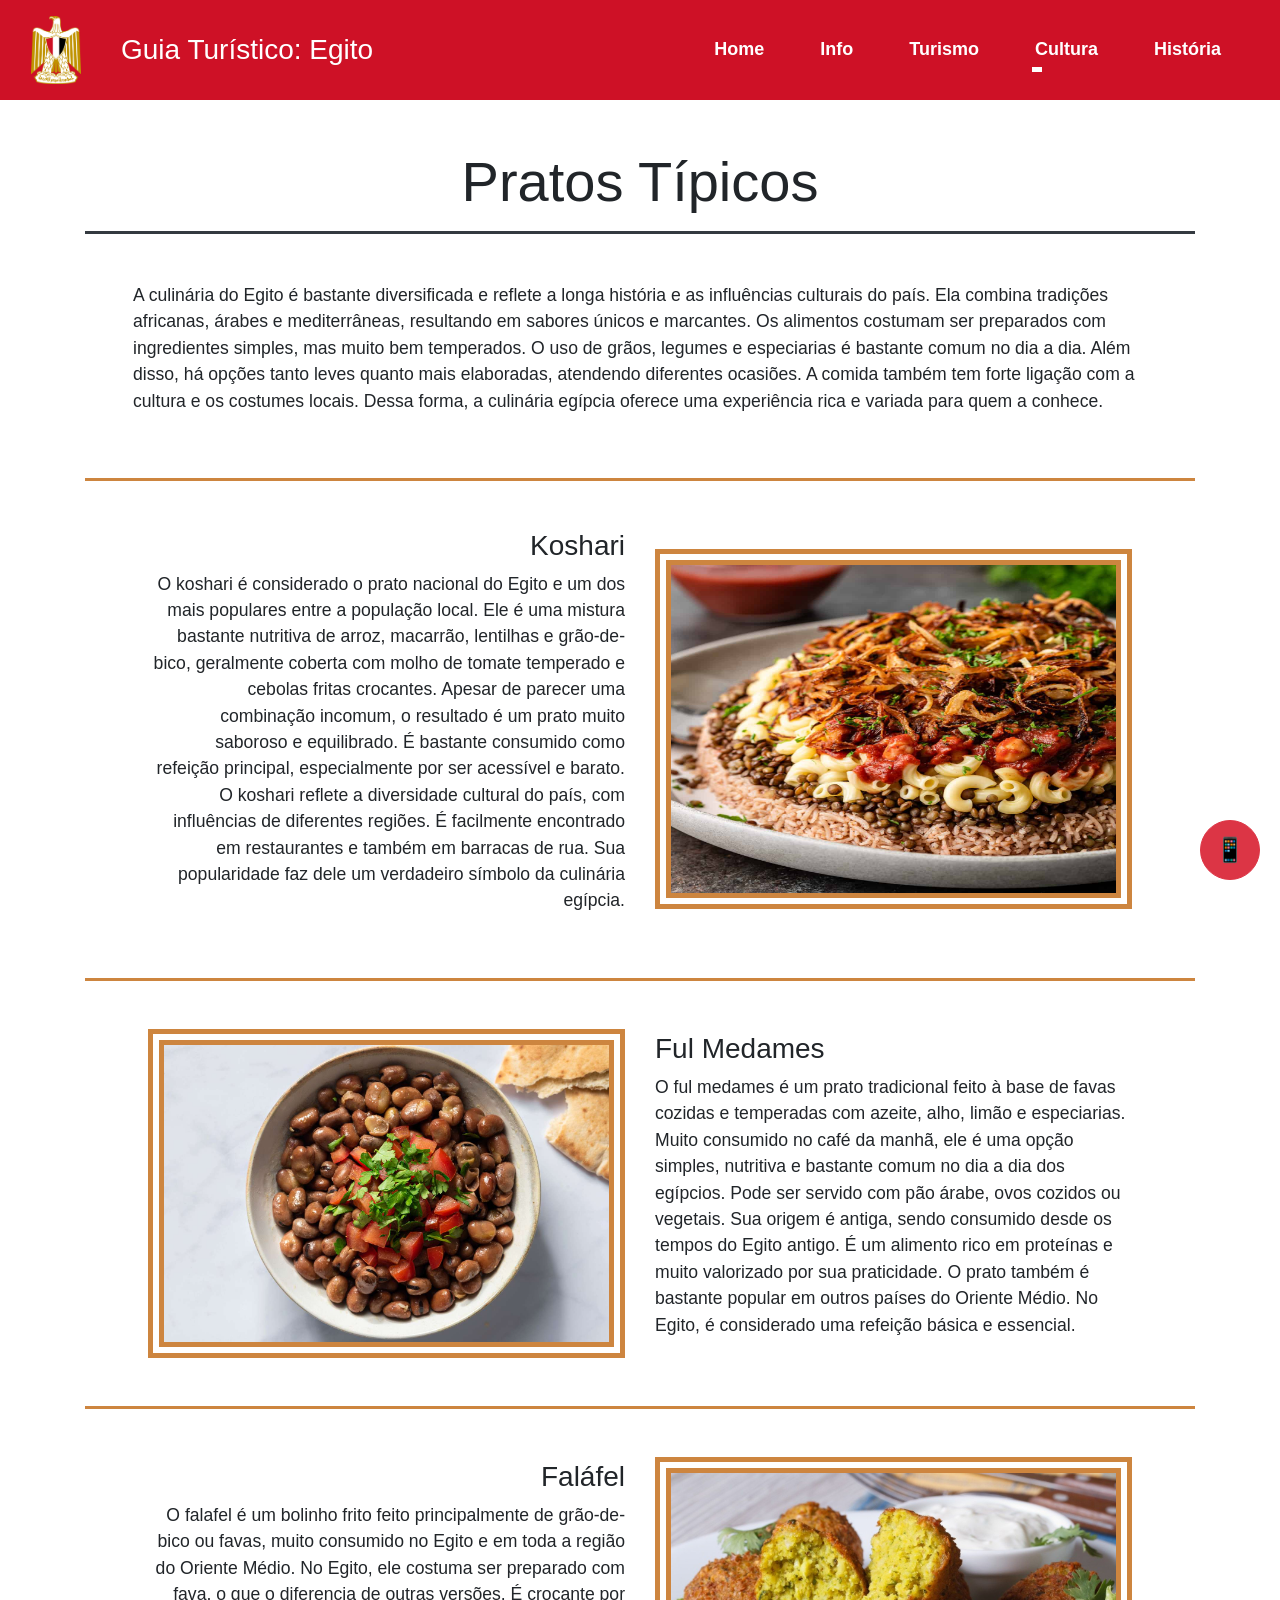
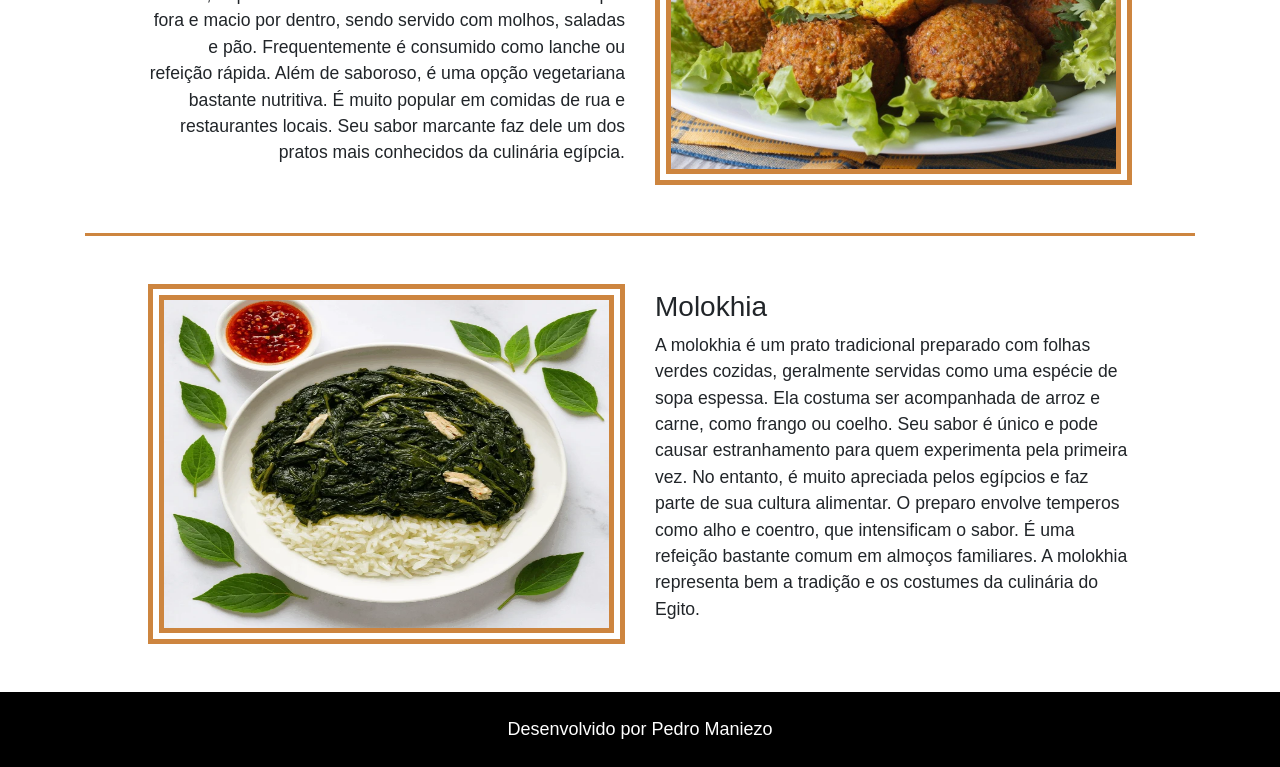
<file: pratos.html>
<!DOCTYPE html>
<html lang="pt-br">

<head>
    <meta charset="UTF-8">
    <meta name="viewport" content="width=device-width, initial-scale=1.0">
    <title>Volta ao mundo: Egito</title>
    <link rel="shortcut icon" href="assets/imgs/favicon.png" type="image/x-icon">
    <link rel="stylesheet" href="https://stackpath.bootstrapcdn.com/bootstrap/4.1.3/css/bootstrap.min.css"
        integrity="sha384-MCw98/SFnGE8fJT3GXwEOngsV7Zt27NXFoaoApmYm81iuXoPkFOJwJ8ERdknLPMO" crossorigin="anonymous">
    <link rel="stylesheet" href="style.css">
</head>

<body>
    <div class="tudo">
        <header>
            <div class="container-fluid">
                <div class="d-flex align-items-center justify-content-between">
                    <!-- Logo + título -->
                    <div class="d-flex align-items-center">
                        <img class="m-3 img-fluid" src="assets/imgs/brasao_egito.png" width="50">
                        <h1 class="text-white display m-4">Guia Turístico: Egito</h1>
                    </div>
                    <!-- Navbar -->
                    <nav class="navbar navbar-expand-lg navbar-dark">
                        <button class="navbar-toggler" type="button" data-toggle="collapse" data-target="#menu">
                            <span class="navbar-toggler-icon"></span>
                        </button>

                        <div class="collapse navbar-collapse" id="menu">
                            <ul class="navbar-nav ml-auto">
                                <li class="nav-item"><a class="nav-link" href="index.html">Home</a></li>
                                <li class="nav-item"><a class="nav-link" href="info.html">Info</a></li>
                                <li class="nav-item"><a class="nav-link" href="turismo.html">Turismo</a></li>
                                <li class="nav-item dropdown">
                                    <a class="nav-link dropdown-toggle" href="#" id="culturaDropdown" role="button"
                                        data-toggle="dropdown">
                                        Cultura
                                    </a>
                                    <div class="dropdown-menu">
                                        <a class="dropdown-item" href="crencas.html">Crenças</a>
                                        <a class="dropdown-item" href="pratos.html">Pratos Típicos</a>
                                    </div>
                                </li>
                                <li class="nav-item"><a class="nav-link" href="historia.html">História</a></li>
                            </ul>
                        </div>
                    </nav>

                </div>
            </div>
        </header>

        <main class="d-flex flex-column align-items-center justify-content-center text-center">
            <div id="infotext" class="container">
                <h2 class="display-4 mt-5 mb-3">Pratos Típicos</h2>

                <hr class="w-100 mb-5 border-dark">
                <div class="row align-items-center m-5 text-left">
                    <p>A culinária do Egito é bastante diversificada e reflete a longa história e as influências culturais do país. Ela combina tradições africanas, árabes e mediterrâneas, resultando em sabores únicos e marcantes. Os alimentos costumam ser preparados com ingredientes simples, mas muito bem temperados. O uso de grãos, legumes e especiarias é bastante comum no dia a dia. Além disso, há opções tanto leves quanto mais elaboradas, atendendo diferentes ocasiões. A comida também tem forte ligação com a cultura e os costumes locais. Dessa forma, a culinária egípcia oferece uma experiência rica e variada para quem a conhece.</p>
                </div>
                <hr class="w-100 mb-5 linhapratos">
                <div class="row align-items-center m-5 text-right">
                    <div class="col-md-6">
                        <h3>Koshari</h3>
                        <p>O koshari é considerado o prato nacional do Egito e um dos mais populares entre a população local. Ele é uma mistura bastante nutritiva de arroz, macarrão, lentilhas e grão-de-bico, geralmente coberta com molho de tomate temperado e cebolas fritas crocantes. Apesar de parecer uma combinação incomum, o resultado é um prato muito saboroso e equilibrado. É bastante consumido como refeição principal, especialmente por ser acessível e barato. O koshari reflete a diversidade cultural do país, com influências de diferentes regiões. É facilmente encontrado em restaurantes e também em barracas de rua. Sua popularidade faz dele um verdadeiro símbolo da culinária egípcia.</p>
                    </div>
                    <div class="col-md-6">
                        <img src="assets/imgs/koshari.jpg" alt="Koshari" class="pratos img-fluid">
                    </div>
                </div>
                <hr class="w-100 mb-5 linhapratos">

                <div class="row align-items-center m-5 text-left">
                    
                    <div class="col-md-6">
                        <img src="assets/imgs/ful_medames.jpg" alt="Ful Medames" class="pratos img-fluid">
                    </div>
                    <div class="col-md-6">
                        <h3>Ful Medames</h3>
                        <p>O ful medames é um prato tradicional feito à base de favas cozidas e temperadas com azeite, alho, limão e especiarias. Muito consumido no café da manhã, ele é uma opção simples, nutritiva e bastante comum no dia a dia dos egípcios. Pode ser servido com pão árabe, ovos cozidos ou vegetais. Sua origem é antiga, sendo consumido desde os tempos do Egito antigo. É um alimento rico em proteínas e muito valorizado por sua praticidade. O prato também é bastante popular em outros países do Oriente Médio. No Egito, é considerado uma refeição básica e essencial.</p>
                    </div>
                </div>
                <hr class="w-100 mb-5 linhapratos">

                <div class="row align-items-center m-5 text-right">
                    <div class="col-md-6">
                        <h3>Faláfel</h3>
                        <p>O falafel é um bolinho frito feito principalmente de grão-de-bico ou favas, muito consumido no Egito e em toda a região do Oriente Médio. No Egito, ele costuma ser preparado com fava, o que o diferencia de outras versões. É crocante por fora e macio por dentro, sendo servido com molhos, saladas e pão. Frequentemente é consumido como lanche ou refeição rápida. Além de saboroso, é uma opção vegetariana bastante nutritiva. É muito popular em comidas de rua e restaurantes locais. Seu sabor marcante faz dele um dos pratos mais conhecidos da culinária egípcia.</p>
                    </div>
                    <div class="col-md-6">
                        <img src="assets/imgs/falafel.jpg" alt="Falafel" class="pratos img-fluid">
                    </div>
                </div>
                <hr class="w-100 mb-5 linhapratos">

                <div class="row align-items-center m-5 text-left">
                    
                    <div class="col-md-6">
                        <img src="assets/imgs/molokhia.webp" alt="Molokhia" class="pratos img-fluid">
                    </div>
                    <div class="col-md-6">
                        <h3>Molokhia</h3>
                        <p>A molokhia é um prato tradicional preparado com folhas verdes cozidas, geralmente servidas como uma espécie de sopa espessa. Ela costuma ser acompanhada de arroz e carne, como frango ou coelho. Seu sabor é único e pode causar estranhamento para quem experimenta pela primeira vez. No entanto, é muito apreciada pelos egípcios e faz parte de sua cultura alimentar. O preparo envolve temperos como alho e coentro, que intensificam o sabor. É uma refeição bastante comum em almoços familiares. A molokhia representa bem a tradição e os costumes da culinária do Egito.</p>
                    </div>
                </div>
                
            </div>
            <button class="btn btn-danger rounded-circle shadow" data-toggle="modal" data-target="#qrModal" id="qr-btn">

                📱
            </button>
        </main>

        <footer>
            <div class="container-fluid">
                <div class="d-flex align-itens-center justify-content-center">
                    <span class="m-4">Desenvolvido por Pedro Maniezo</span>
                </div>
            </div>
        </footer>

        <div class="modal fade" id="qrModal" tabindex="-1">
            <div class="modal-dialog modal-dialog-centered">
                <div class="modal-content text-center p-3">

                    <span class="mb-3">
                        Escaneie o QR-code para abrir o site em seu celular!
                    </span>

                    <img src="assets/imgs/qrcode.png" class="img-fluid" alt="QR Code">

                </div>
            </div>
        </div>
    </div>
    <script src="https://code.jquery.com/jquery-3.3.1.slim.min.js"
        integrity="sha384-q8i/X+965DzO0rT7abK41JStQIAqVgRVzpbzo5smXKp4YfRvH+8abtTE1Pi6jizo"
        crossorigin="anonymous"></script>
    <script src="https://cdnjs.cloudflare.com/ajax/libs/popper.js/1.14.3/umd/popper.min.js"
        integrity="sha384-ZMP7rVo3mIykV+2+9J3UJ46jBk0WLaUAdn689aCwoqbBJiSnjAK/l8WvCWPIPm49"
        crossorigin="anonymous"></script>
    <script src="https://stackpath.bootstrapcdn.com/bootstrap/4.1.3/js/bootstrap.min.js"
        integrity="sha384-ChfqqxuZUCnJSK3+MXmPNIyE6ZbWh2IMqE241rYiqJxyMiZ6OW/JmZQ5stwEULTy"
        crossorigin="anonymous"></script>
</body>

</html>
</file>
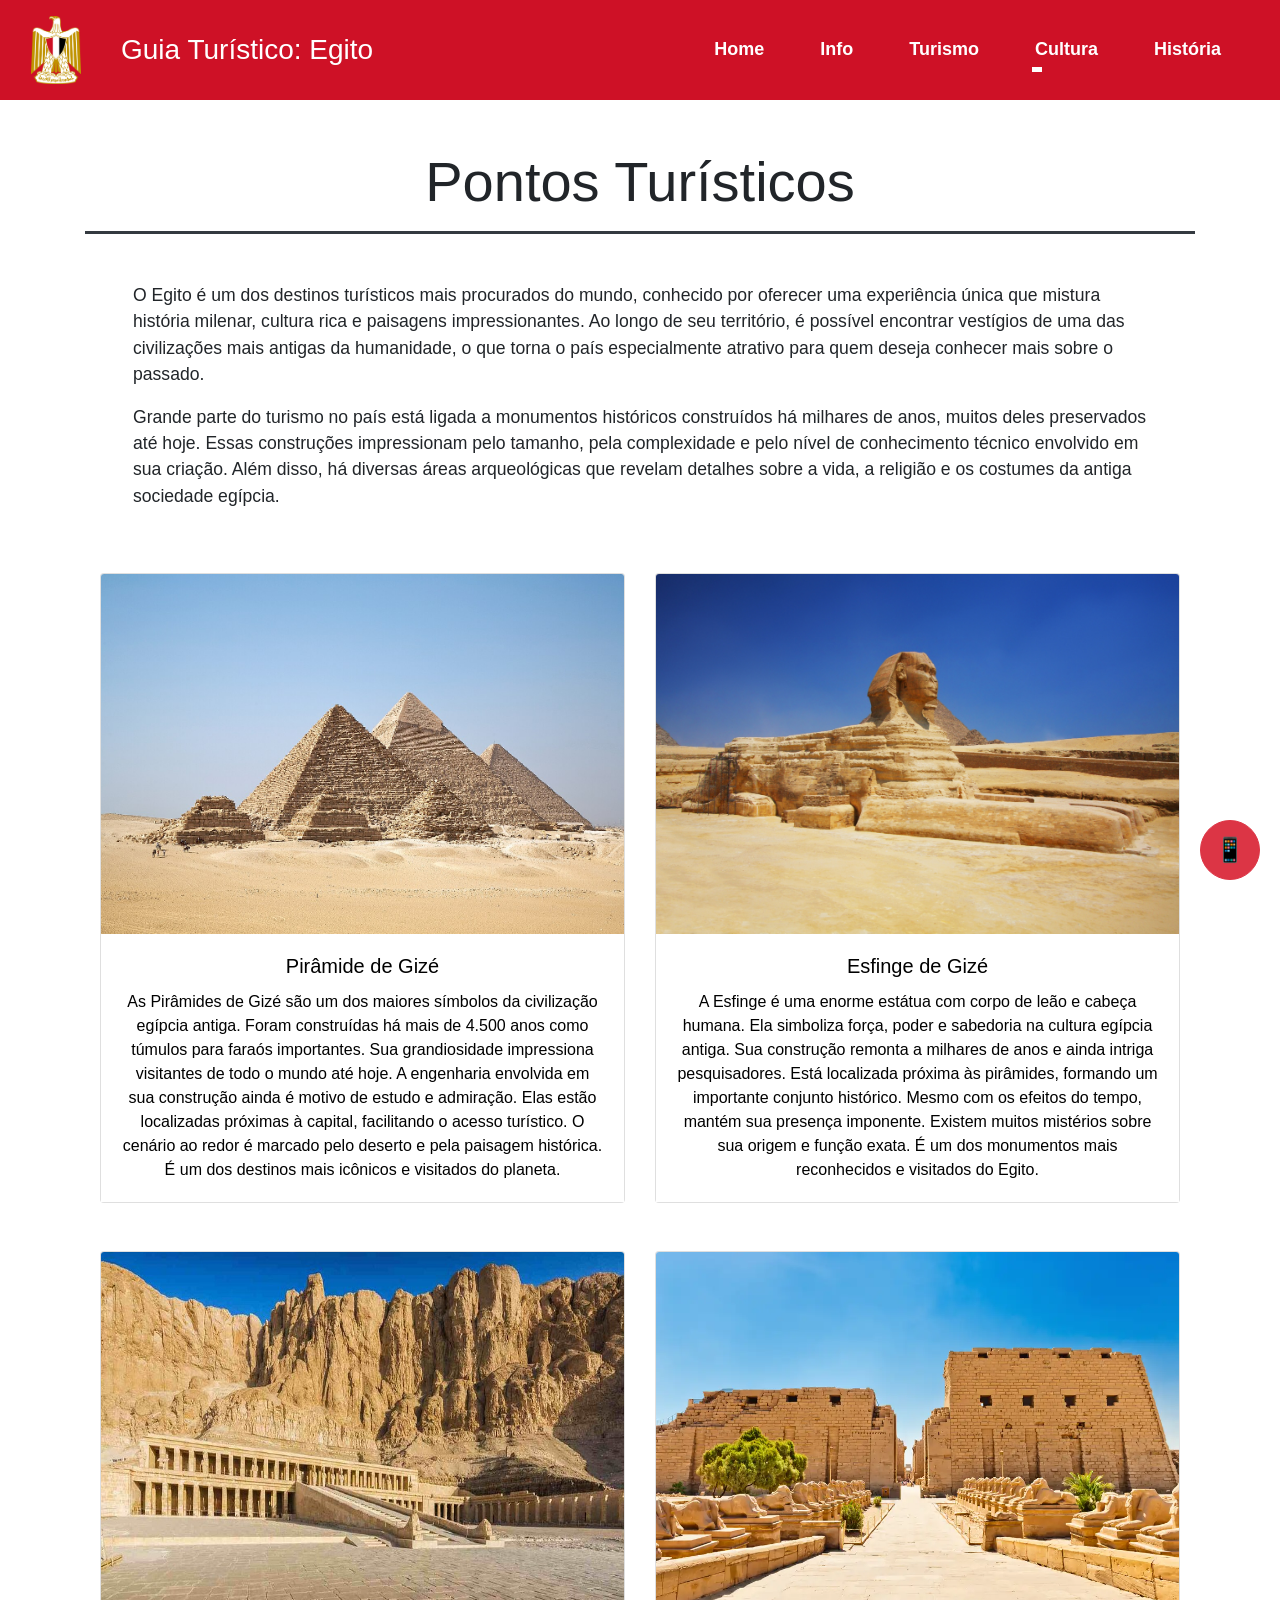
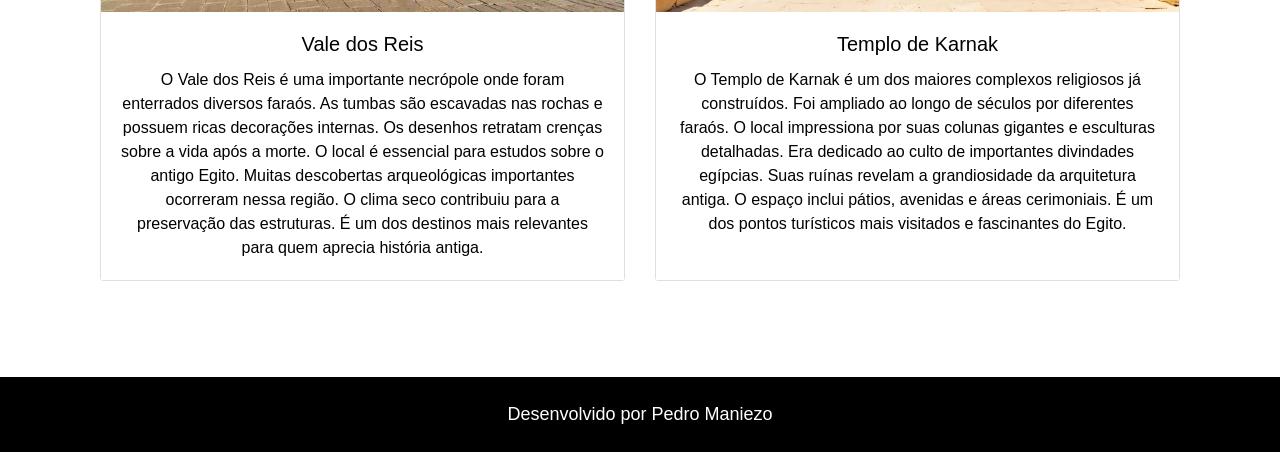
<file: turismo.html>
<!DOCTYPE html>
<html lang="pt-br">

<head>
    <meta charset="UTF-8">
    <meta name="viewport" content="width=device-width, initial-scale=1.0">
    <title>Volta ao mundo: Egito</title>
    <link rel="shortcut icon" href="assets/imgs/favicon.png" type="image/x-icon">
    <link rel="stylesheet" href="https://stackpath.bootstrapcdn.com/bootstrap/4.1.3/css/bootstrap.min.css"
        integrity="sha384-MCw98/SFnGE8fJT3GXwEOngsV7Zt27NXFoaoApmYm81iuXoPkFOJwJ8ERdknLPMO" crossorigin="anonymous">
    <link rel="stylesheet" href="style.css">
</head>

<body>
    <div class="tudo">
        <header>
            <div class="container-fluid">
                <div class="d-flex align-items-center justify-content-between">
                    <!-- Logo + título -->
                    <div class="d-flex align-items-center">
                        <img class="m-3 img-fluid" src="assets/imgs/brasao_egito.png" width="50">
                        <h1 class="text-white display m-4">Guia Turístico: Egito</h1>
                    </div>
                    <!-- Navbar -->
                    <nav class="navbar navbar-expand-lg navbar-dark">
                        <button class="navbar-toggler" type="button" data-toggle="collapse" data-target="#menu">
                            <span class="navbar-toggler-icon"></span>
                        </button>

                        <div class="collapse navbar-collapse" id="menu">
                            <ul class="navbar-nav ml-auto">
                                <li class="nav-item"><a class="nav-link" href="index.html">Home</a></li>
                                <li class="nav-item"><a class="nav-link" href="info.html">Info</a></li>
                                <li class="nav-item"><a class="nav-link" href="turismo.html">Turismo</a></li>
                                <li class="nav-item dropdown">
                                    <a class="nav-link dropdown-toggle" href="#" id="culturaDropdown" role="button"
                                        data-toggle="dropdown">
                                        Cultura
                                    </a>
                                    <div class="dropdown-menu">
                                        <a class="dropdown-item" href="crencas.html">Crenças</a>
                                        <a class="dropdown-item" href="pratos.html">Pratos Típicos</a>
                                    </div>
                                </li>
                                <li class="nav-item"><a class="nav-link" href="historia.html">História</a></li>
                            </ul>
                        </div>
                    </nav>

                </div>
            </div>
        </header>

        <main class="d-flex flex-column align-items-center justify-content-center text-center">
            <div class="container">
                <h2 class="display-4 mt-5 mb-3">Pontos Turísticos</h2>
                <hr class="w-100 mb-5 border-dark">
                <div class="row align-items-center m-5">
                    <div id="infotext" class="text-left">
                        <p class="text-left">O Egito é um dos destinos turísticos mais procurados do mundo, conhecido
                            por oferecer uma experiência única que mistura história milenar, cultura rica e paisagens
                            impressionantes. Ao longo de seu território, é possível encontrar vestígios de uma das
                            civilizações mais antigas da humanidade, o que torna o país especialmente atrativo para quem
                            deseja conhecer mais sobre o passado.</p>

                        <p class="text-left">Grande parte do turismo no país está ligada a monumentos históricos
                            construídos há milhares de anos, muitos deles preservados até hoje. Essas construções
                            impressionam pelo tamanho, pela complexidade e pelo nível de conhecimento técnico envolvido
                            em sua criação. Além disso, há diversas áreas arqueológicas que revelam detalhes sobre a
                            vida, a religião e os costumes da antiga sociedade egípcia.</p>
                    </div>
                </div>
                <div class="container my-5">
                    <div class="row">

                        <div class="col-md-6 d-flex">
                            <div class="card w-100 mb-5 shadow">
                                <img class="card-img-top" src="assets/imgs/piramides_de_gize.jpg">
                                <div class="card-body">
                                    <h5 class="card-title">Pirâmide de Gizé</h5>
                                    <p class="card-text">As Pirâmides de Gizé são um dos maiores símbolos da civilização
                                        egípcia antiga. Foram construídas há mais de 4.500 anos como túmulos para faraós
                                        importantes. Sua grandiosidade impressiona visitantes de todo o mundo até hoje.
                                        A engenharia envolvida em sua construção ainda é motivo de estudo e admiração.
                                        Elas estão localizadas próximas à capital, facilitando o acesso turístico. O
                                        cenário ao redor é marcado pelo deserto e pela paisagem histórica. É um dos
                                        destinos mais icônicos e visitados do planeta.</p>
                                </div>
                            </div>
                        </div>

                        <div class="col-md-6 d-flex">
                            <div class="card w-100 mb-5 shadow">
                                <img class="card-img-top" src="assets/imgs/esfinge_de_gize.jpg">
                                <div class="card-body">
                                    <h5 class="card-title">Esfinge de Gizé</h5>
                                    <p class="card-text">A Esfinge é uma enorme estátua com corpo de leão e cabeça
                                        humana. Ela simboliza força, poder e sabedoria na cultura egípcia antiga. Sua
                                        construção remonta a milhares de anos e ainda intriga pesquisadores. Está
                                        localizada próxima às pirâmides, formando um importante conjunto histórico.
                                        Mesmo com os efeitos do tempo, mantém sua presença imponente. Existem muitos
                                        mistérios sobre sua origem e função exata. É um dos monumentos mais reconhecidos
                                        e visitados do Egito.</p>
                                </div>
                            </div>
                        </div>

                        <div class="col-md-6 d-flex">
                            <div class="card w-100 mb-5 shadow">
                                <img class="card-img-top" src="assets/imgs/vale_dos_reis.jpg">
                                <div class="card-body">
                                    <h5 class="card-title">Vale dos Reis</h5>
                                    <p class="card-text">O Vale dos Reis é uma importante necrópole onde foram
                                        enterrados diversos faraós. As tumbas são escavadas nas rochas e possuem ricas
                                        decorações internas. Os desenhos retratam crenças sobre a vida após a morte. O
                                        local é essencial para estudos sobre o antigo Egito. Muitas descobertas
                                        arqueológicas importantes ocorreram nessa região. O clima seco contribuiu para a
                                        preservação das estruturas. É um dos destinos mais relevantes para quem aprecia
                                        história antiga.</p>
                                </div>
                            </div>
                        </div>

                        <div class="col-md-6 d-flex">
                            <div class="card w-100 mb-5 shadow">
                                <img class="card-img-top" src="assets/imgs/templo_de_karnak.webp">
                                <div class="card-body">
                                    <h5 class="card-title">Templo de Karnak</h5>
                                    <p class="card-text">O Templo de Karnak é um dos maiores complexos religiosos já
                                        construídos. Foi ampliado ao longo de séculos por diferentes faraós. O local
                                        impressiona por suas colunas gigantes e esculturas detalhadas. Era dedicado ao
                                        culto de importantes divindades egípcias. Suas ruínas revelam a grandiosidade da
                                        arquitetura antiga. O espaço inclui pátios, avenidas e áreas cerimoniais. É um
                                        dos pontos turísticos mais visitados e fascinantes do Egito.</p>
                                </div>
                            </div>
                        </div>
                    </div>
                </div>
            </div>
            <button class="btn btn-danger rounded-circle shadow" data-toggle="modal" data-target="#qrModal" id="qr-btn">

                📱
            </button>
        </main>

        <footer>
            <div class="container-fluid">
                <div class="d-flex align-itens-center justify-content-center">
                    <span class="m-4">Desenvolvido por Pedro Maniezo</span>
                </div>
            </div>
        </footer>
        <div class="modal fade" id="qrModal" tabindex="-1">
            <div class="modal-dialog modal-dialog-centered">
                <div class="modal-content text-center p-3">

                    <span class="mb-3">
                        Escaneie o QR-code para abrir o site em seu celular!
                    </span>

                    <img src="assets/imgs/qrcode.png" class="img-fluid" alt="QR Code">

                </div>
            </div>
        </div>

    </div>
    <script src="https://code.jquery.com/jquery-3.3.1.slim.min.js"
        integrity="sha384-q8i/X+965DzO0rT7abK41JStQIAqVgRVzpbzo5smXKp4YfRvH+8abtTE1Pi6jizo"
        crossorigin="anonymous"></script>
    <script src="https://cdnjs.cloudflare.com/ajax/libs/popper.js/1.14.3/umd/popper.min.js"
        integrity="sha384-ZMP7rVo3mIykV+2+9J3UJ46jBk0WLaUAdn689aCwoqbBJiSnjAK/l8WvCWPIPm49"
        crossorigin="anonymous"></script>
    <script src="https://stackpath.bootstrapcdn.com/bootstrap/4.1.3/js/bootstrap.min.js"
        integrity="sha384-ChfqqxuZUCnJSK3+MXmPNIyE6ZbWh2IMqE241rYiqJxyMiZ6OW/JmZQ5stwEULTy"
        crossorigin="anonymous"></script>
</body>

</html>
</file>
<file: style.css>
/* RESET & BASE */

* {
    margin: 0;
    padding: 0;
}

html, body {
    height: 100%;
}

.tudo {
    min-height: 100vh;
    display: flex;
    flex-direction: column;
}


/* HEADER */

header {
    background-color: #CE1126;
    position: relative; /* IMPORTANTE */
}

header h1 {
    font-size: 28px;
    font-weight: 500;
}


/* NAVBAR */

.navbar {
    position: static; /* evita conflito com o absolute */
}

.navbar-nav .nav-link {
    color: white !important;
    font-size: 18px;
    margin: 0 20px;
    font-weight: 700;
}

.navbar-toggler {
    border: none;
}

.navbar-toggler:focus {
    outline: none;
    box-shadow: none;
}

/* Linha animada */

.nav-link {
    position: relative;
}

.nav-link::after {
    content: "";
    position: absolute;
    left: 0;
    bottom: -1px;
    width: 0%;
    height: 3px;
    background-color: white;
    transition: width 0.3s ease;
}

.nav-link:hover::after {
    width: 100%;
}

/* Impede o dropdown de ficar com a linha ativa */

.nav-item.dropdown.show .nav-link::after {
    width: 0;
}

/* Dropdown */

.dropdown-menu {
    background-color: #CE1126;
    border: none;
}

.dropdown-item {
    color: white;
    font-weight: 600;
}

.dropdown-item:hover {
    background-color: #a50d1f;
    color: white;
}

/* Menu mobile fora do header */

@media (max-width: 991px) {
    .navbar-collapse {
        position: absolute;
        top: 100%; /* aparece abaixo do header */
        left: 0;
        width: 100%;
        background-color: #CE1126;
        z-index: 9999;
        padding: 15px 0;
        text-align: right;
    }
}


/* FOOTER */

footer {
    background-color: #000;
    color: #FFF;
    font-size: 2vh;
}


/* COMPONENTES GLOBAIS */

/* HR */
hr {
    border-top: 3px solid;
}

/* Botão fixo (QR Code) */

#qr-btn {
    position: fixed;
    bottom: 20px;
    right: 20px;
    z-index: 999;
    width: 60px;
    height: 60px;
    font-size: 24px;
}

/* Cards (imagem no topo) */

.card-img-top {
    width: 100%;
    height: 40vh;
}

/* Texto de conteúdo */

#infotext p {
    font-size: 1.1rem;
}

/* INDEX (HOME) */

#home {
    position: relative;
    flex: 1;

    background-image: url(assets/imgs/bg_index.png);
    background-attachment: fixed;
    background-position: center;
    background-repeat: no-repeat;
    background-size: cover;

    display: flex;
    align-items: center;
    justify-content: center;
    text-align: center;
}

#home::before {
    content: "";
    position: absolute;
    top: 0;
    left: 0;
    width: 100%;
    height: 100%;
    background: rgba(0, 0, 0, 0.4);
}

#home > * {
    position: relative;
}

/* Botão "Saber mais" */

#saber-mais {
    background-color: #FFC70F;
    border: none;
    transition: all 0.3s ease;
    border-radius: 20px;
}

#saber-mais:hover {
    background-color: #e0ac00;
    transform: scale(1.05);
}


/* INFO */

/* Tabela de informações gerais */

table {
    border: 2px solid #CCC;
    font-size: 1.2rem;
}

thead {
    background-color: #CE1126;
    color: #FFF;
}

/* HISTÓRIA (accordion) */

.card-header {
    background-color: #CE1126;
}

.card-header .btn {
    color: white;
    text-decoration: none;
    font-weight: 600;
}

.card-header .btn:hover {
    color: #f1f1f1;
    text-decoration: none;
}

.card-header .btn:focus {
    box-shadow: none;
}

.card-body {
    background-color: #fff;
    color: #000;
}

#accordionbutton {
    white-space: normal;
    word-break: break-word;
    font-size: 1.5rem;
}

#imageaccordion {
    width: 100%;
    height: auto;
    max-height: 40vh;
    border: 1rem double peru;
}

@media (max-width: 768px) {
    #accordionbutton {
        font-size: 1rem;
    }
}

/* PRATOS TÍPICOS */

.pratos {
    width: 100%;
    height: auto;
    max-height: 40vh;
    border: 1rem double peru;
}

.linhapratos {
    color: peru;
}

/* CRENÇAS */

.deuses .card img {
    width: 20vh;
    margin: 0 auto;
}
</file>
